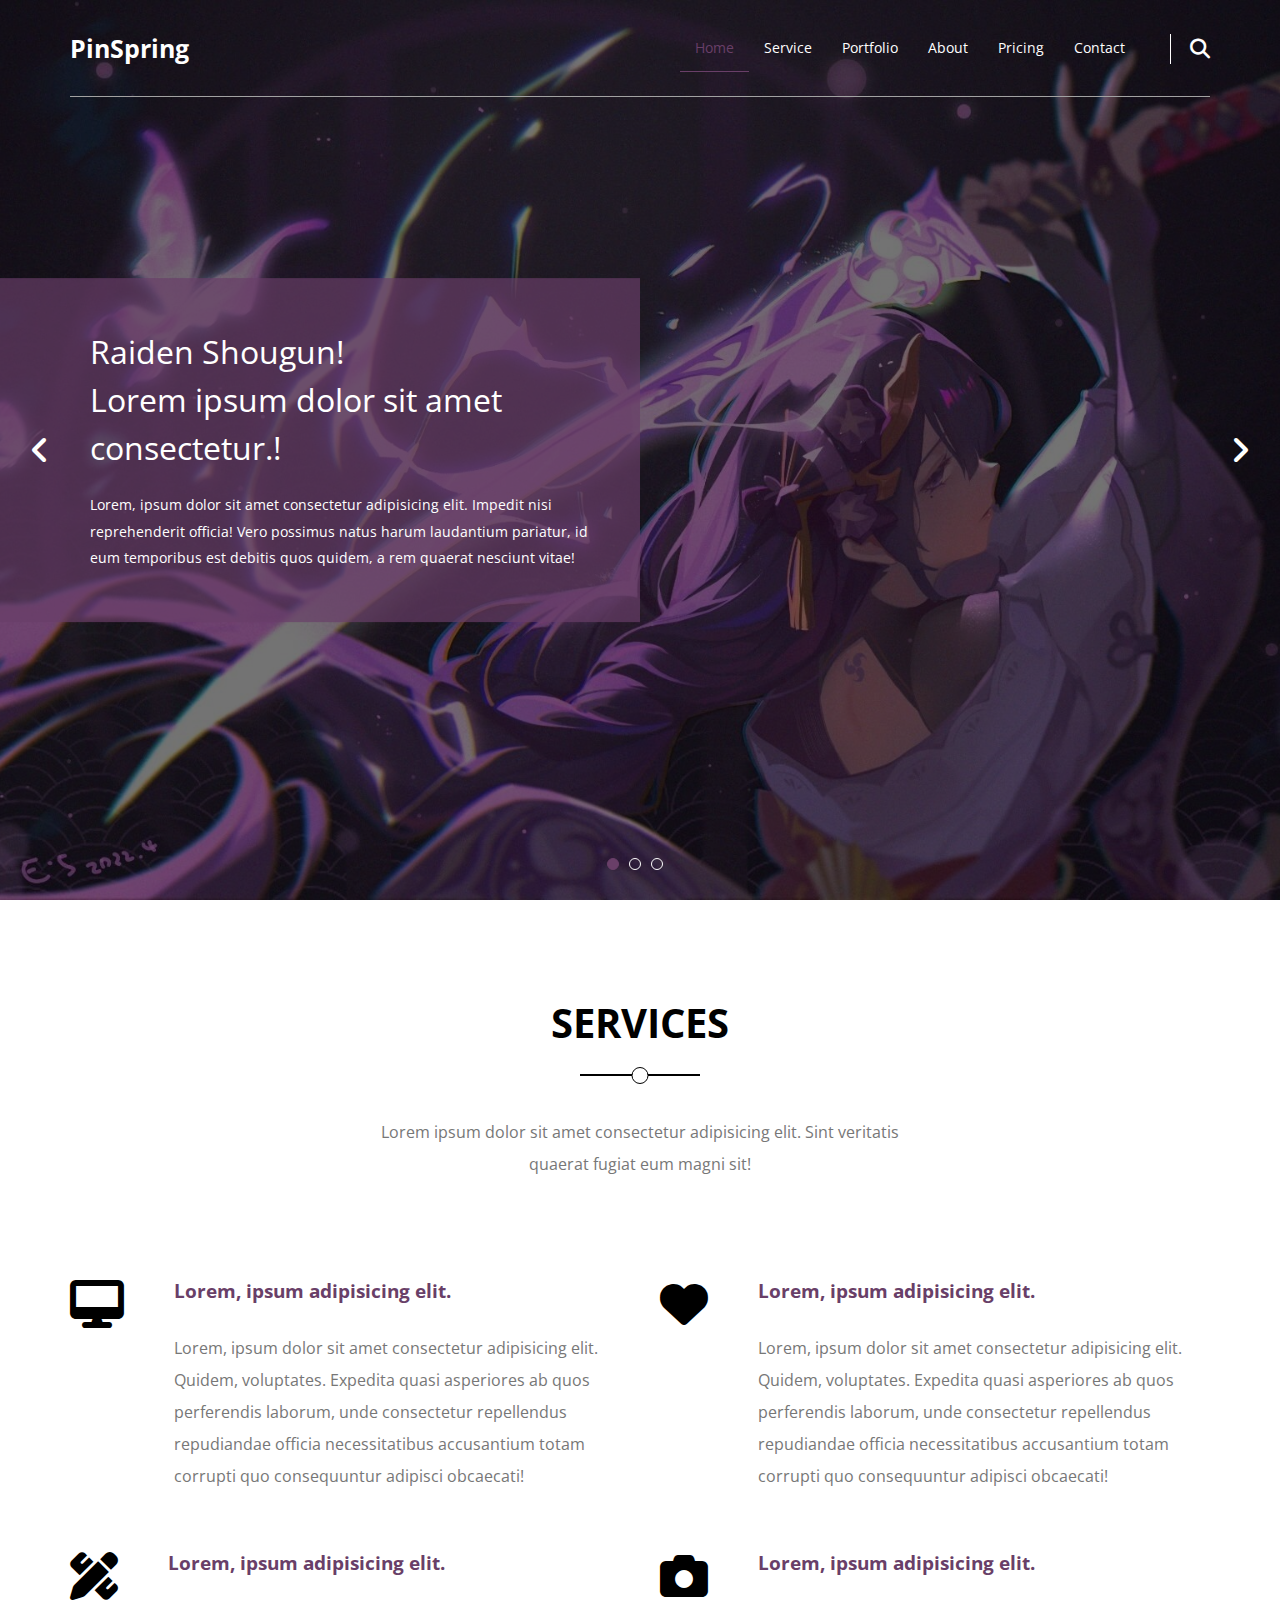
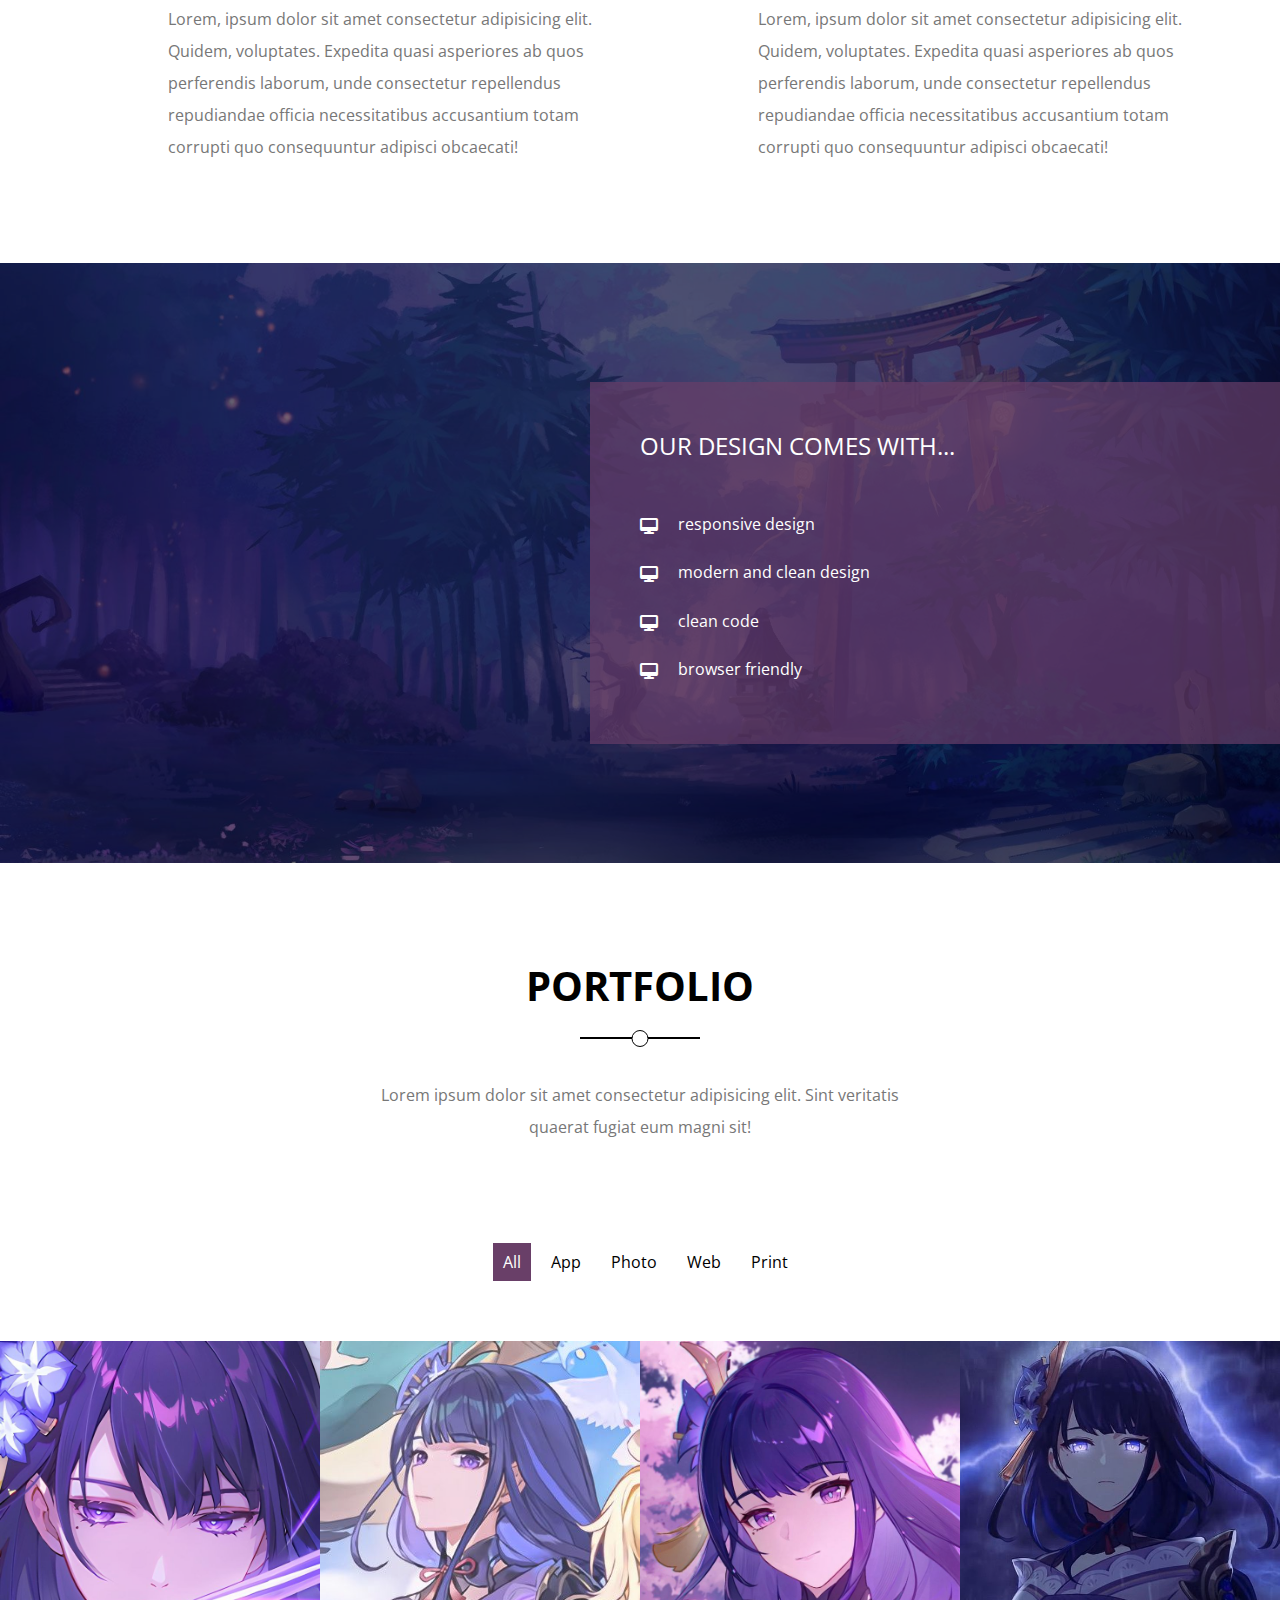
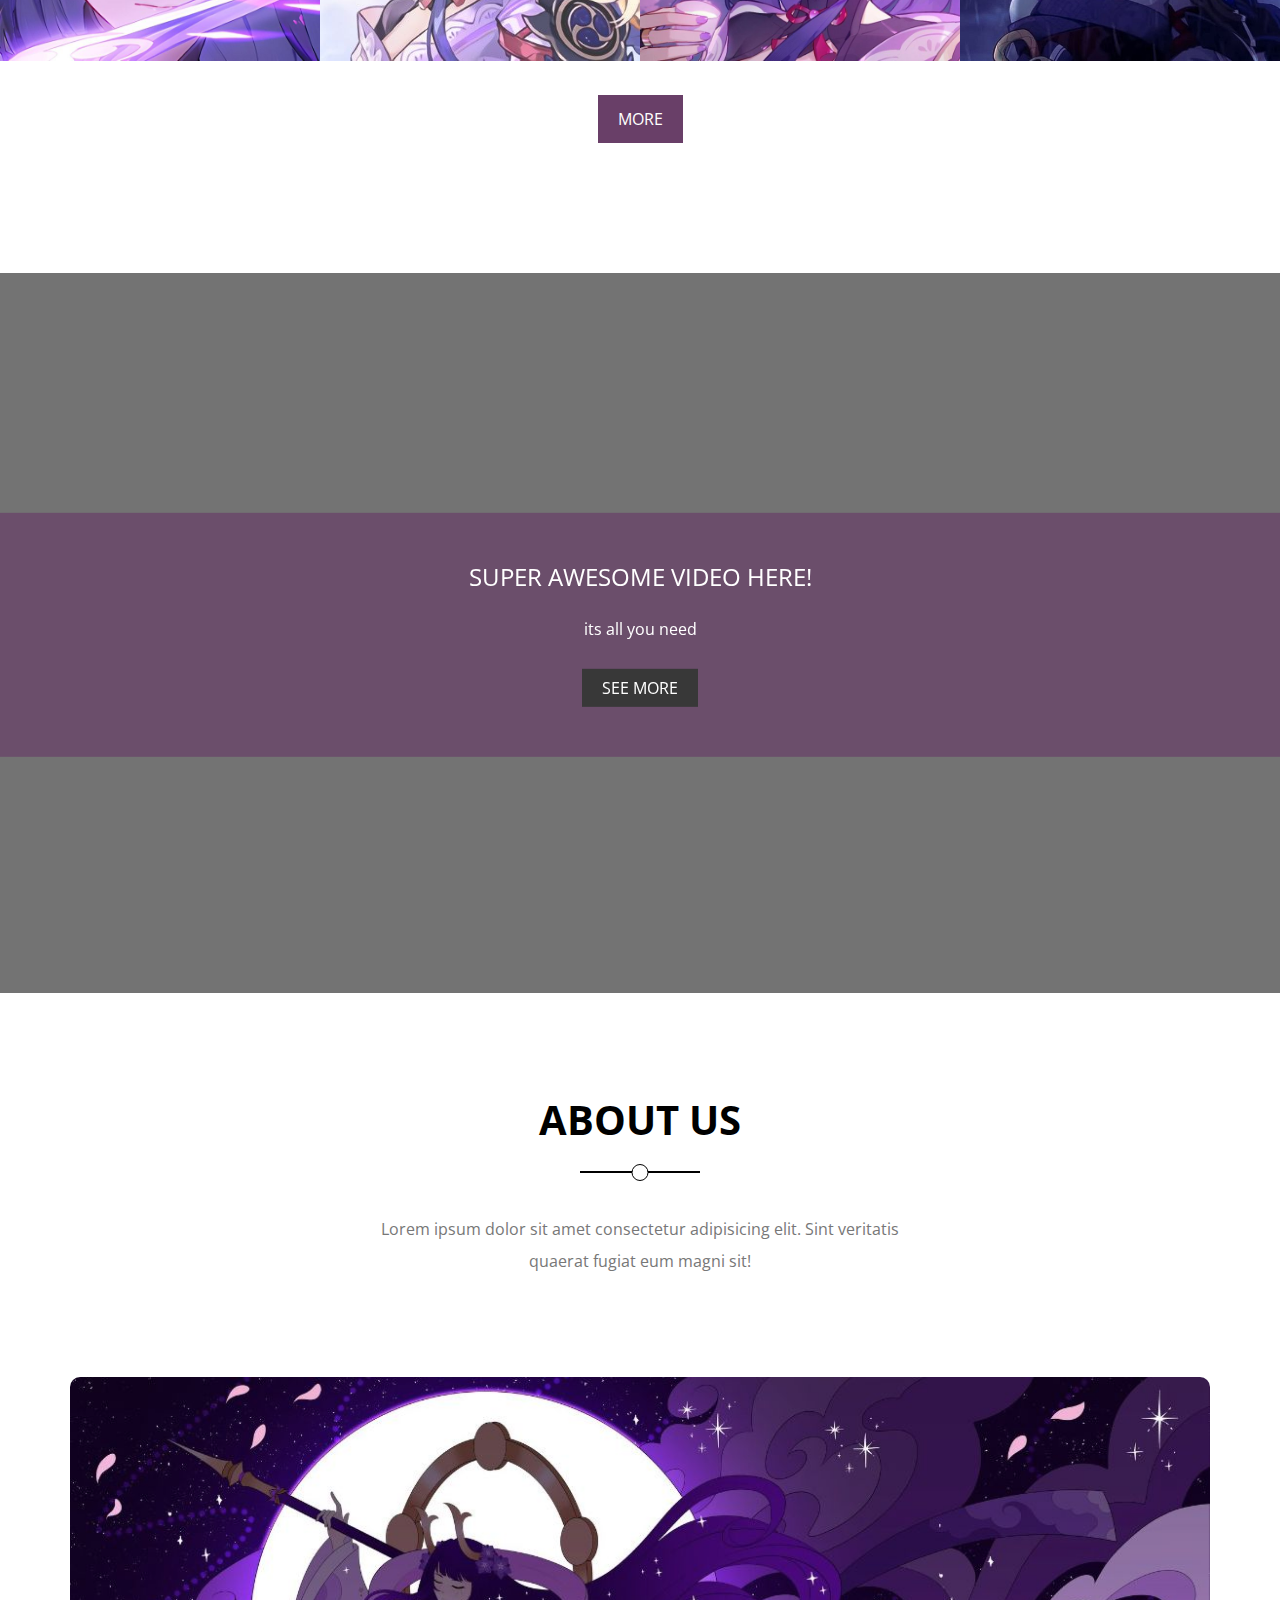
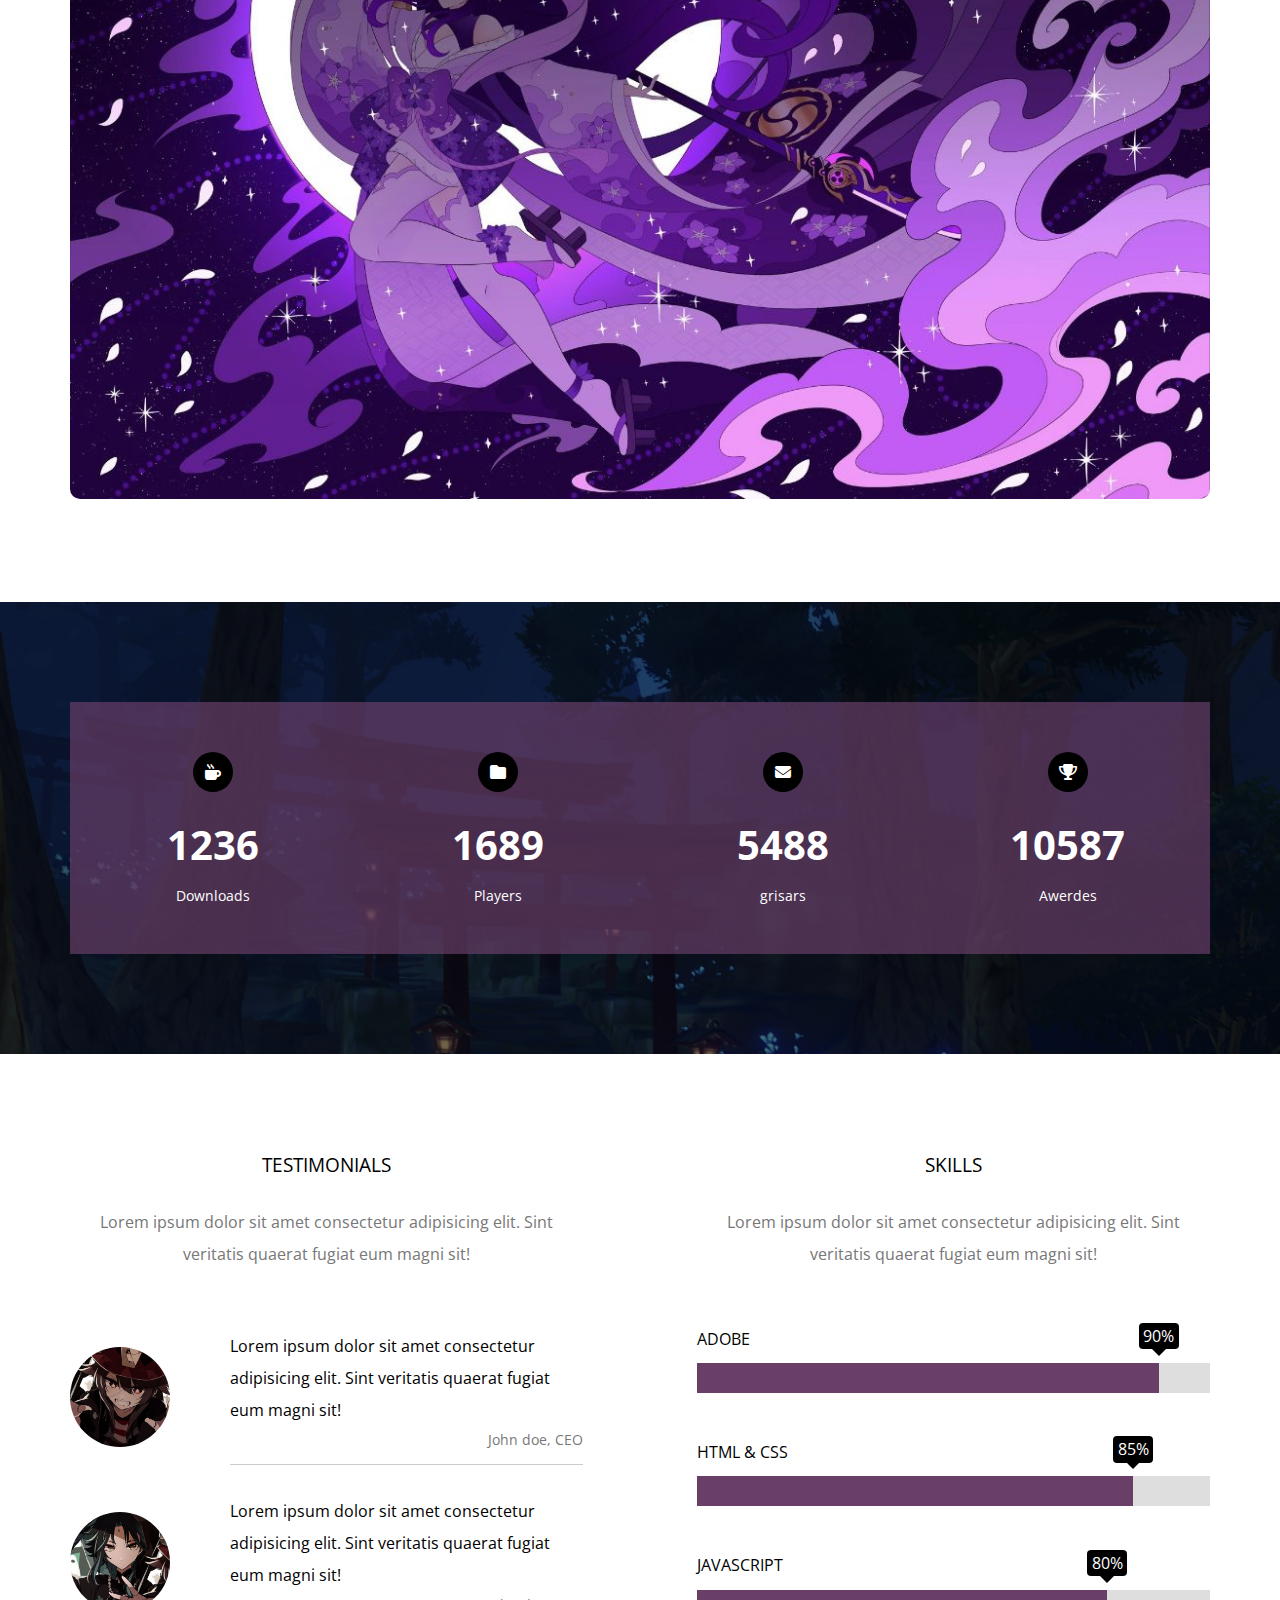
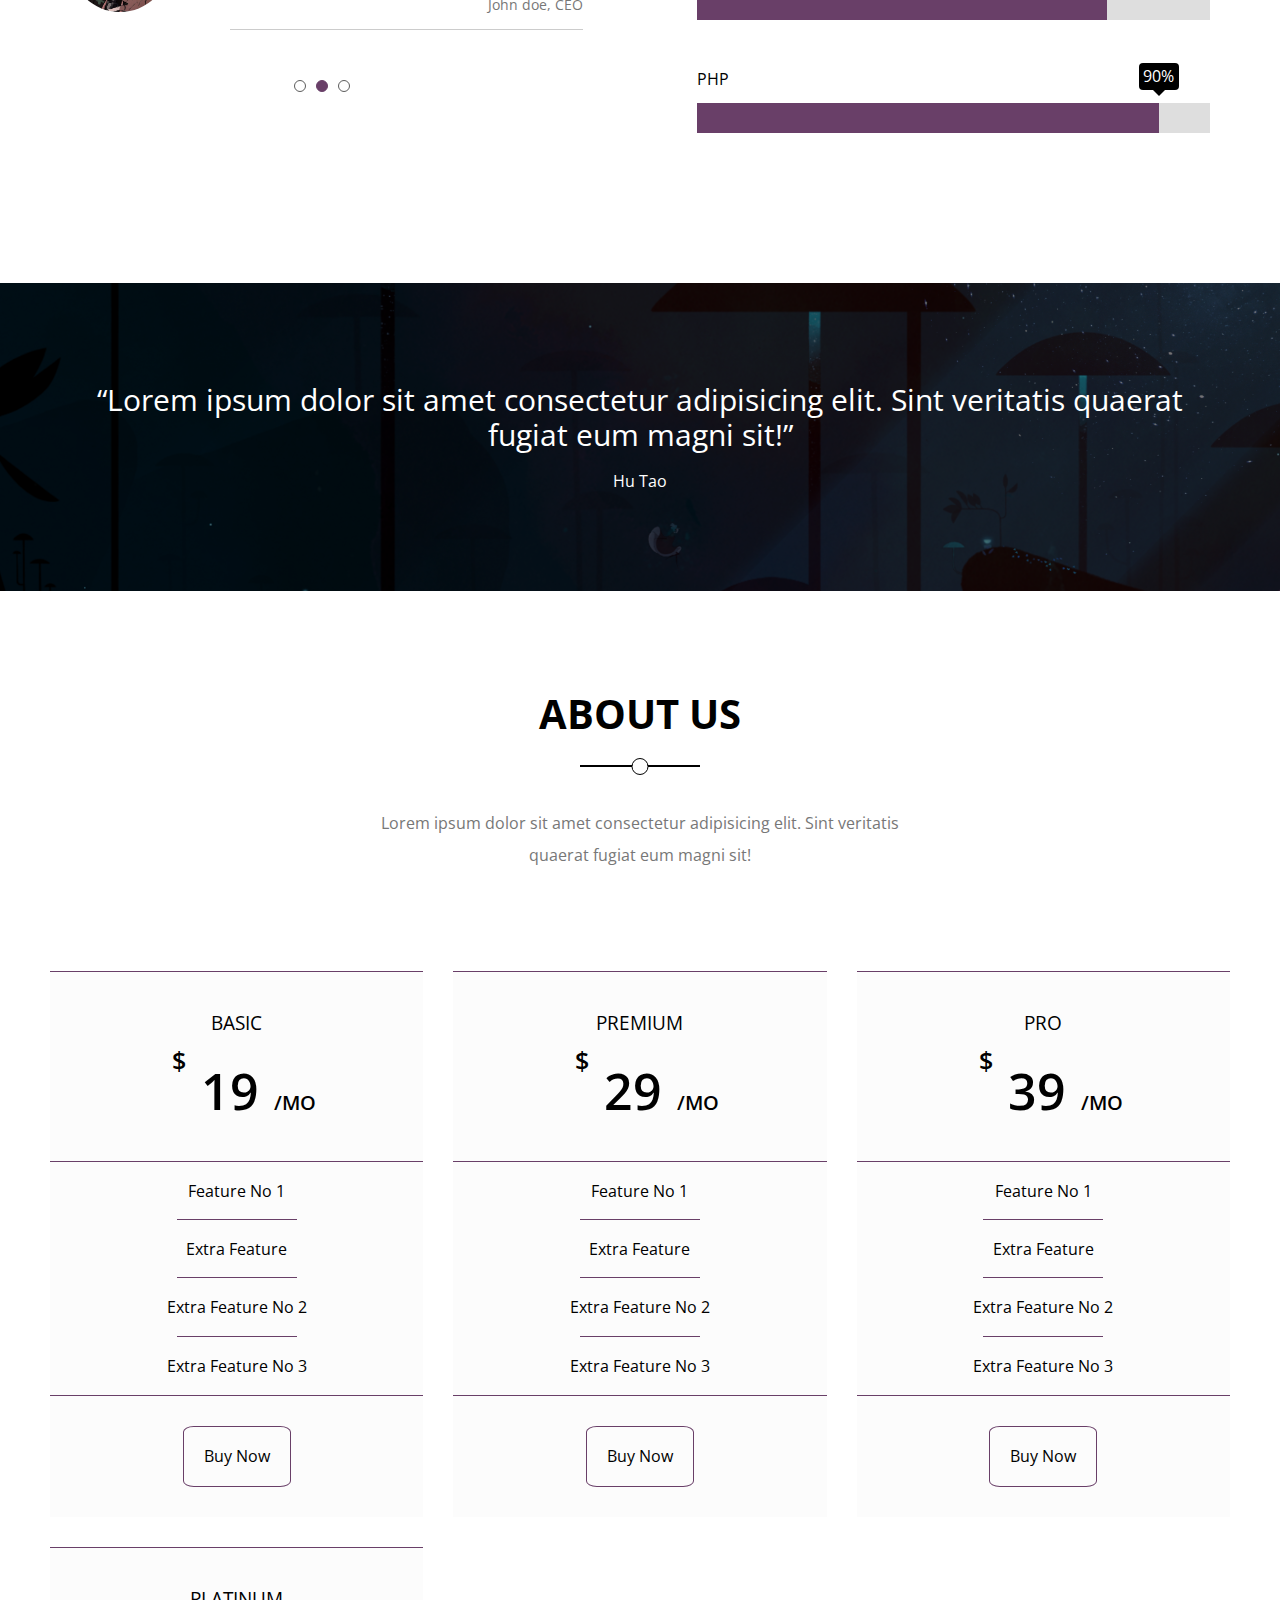
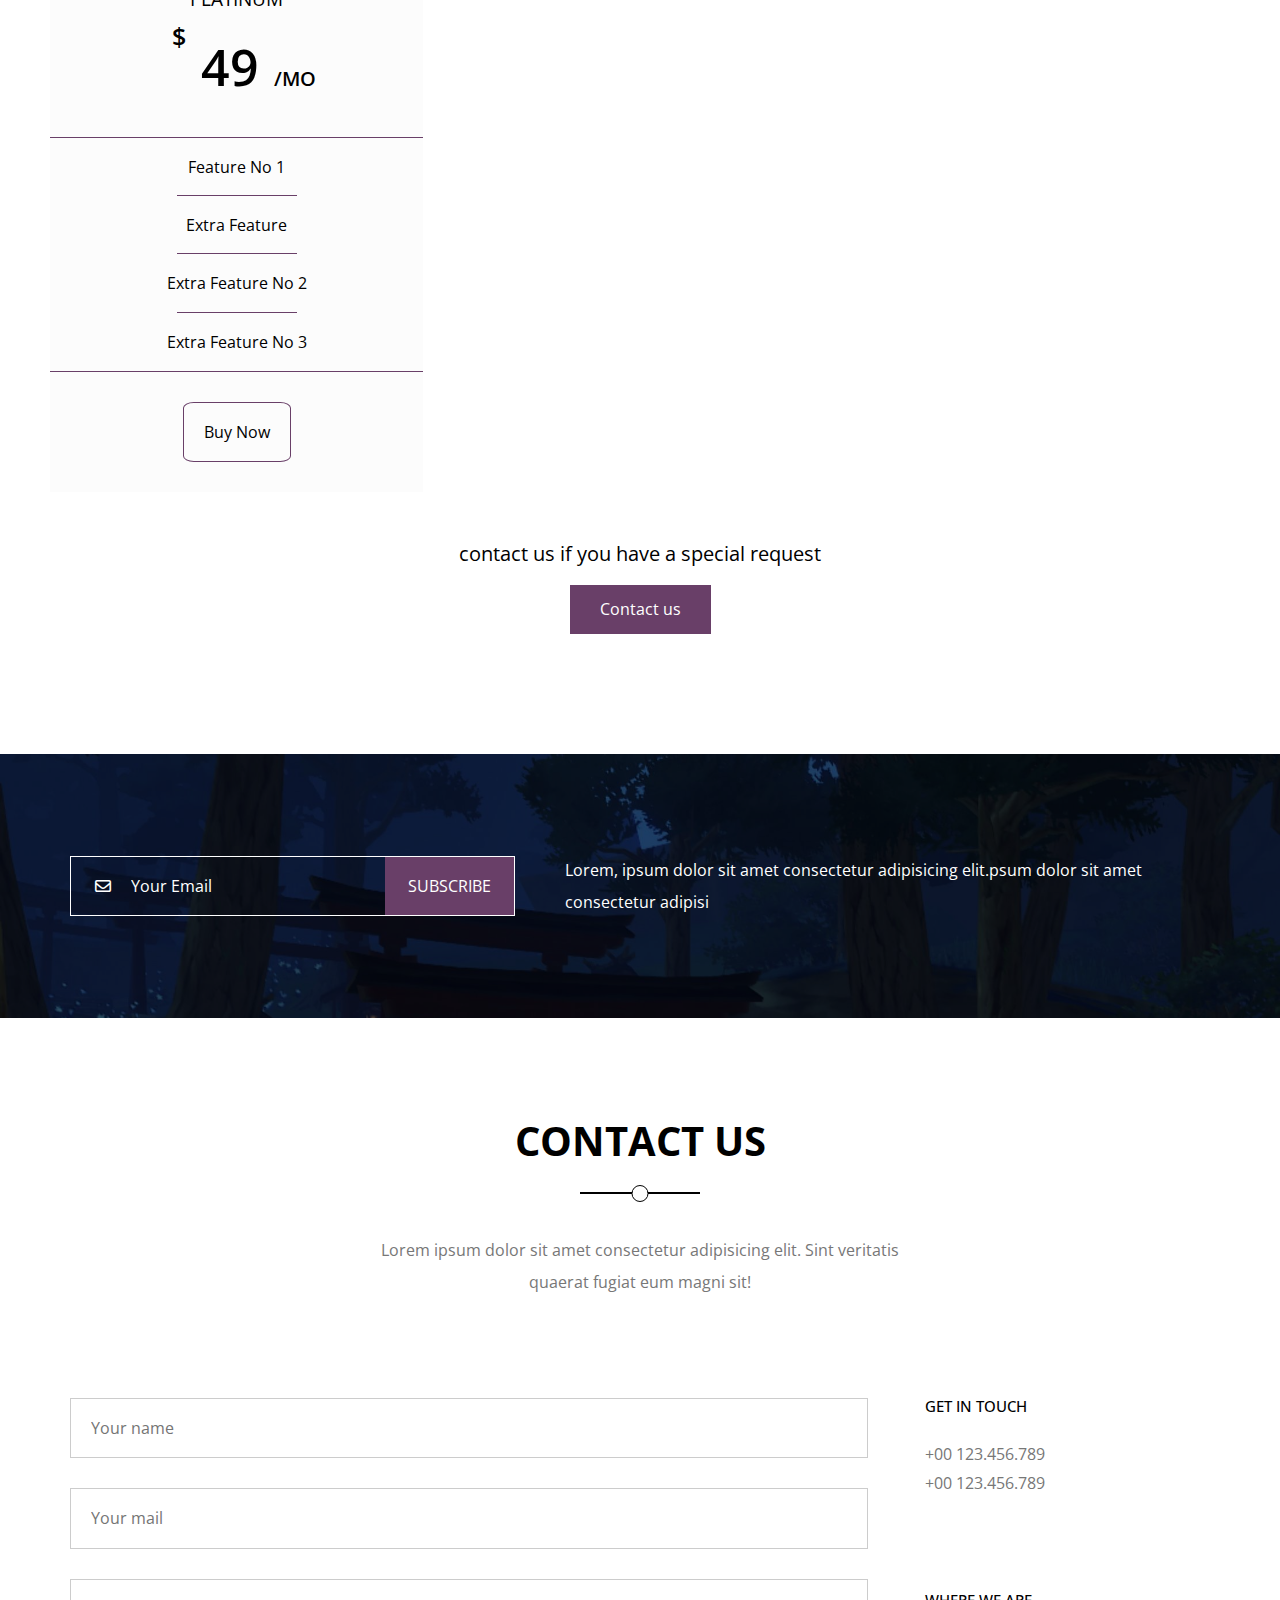
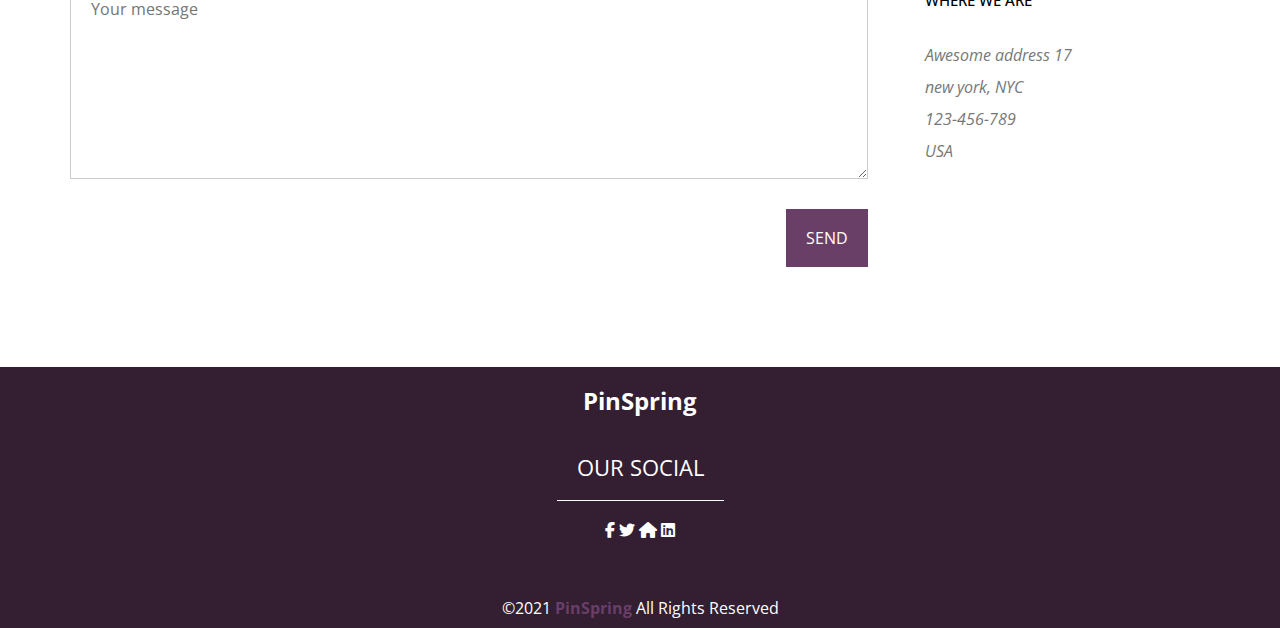
<file: index.html>
<!DOCTYPE html>
<html lang="en">
  <head>
    <meta charset="UTF-8" />
    <meta http-equiv="X-UA-Compatible" content="ie=edge" />
    <meta name="viewport" content="width=device-width, initial-scale=1.0" />
    <!-- render file -->
    <link rel="stylesheet" href="css/normalize.css" />
    <!-- main css file -->
    <link rel="stylesheet" href="css/kasper.css" />
    <!-- font awesome files -->
    <link rel="stylesheet" href="css/all.css" />
    <link rel="stylesheet" href="css/all.min.css" />
    <!-- font awesone -->
    <link rel="preconnect" href="https://fonts.googleapis.com" />
    <link rel="preconnect" href="https://fonts.gstatic.com" crossorigin />
    <link
      href="https://fonts.googleapis.com/css2?family=Open+Sans:ital,wght@0,300..800;1,300..800&display=swap"
      rel="stylesheet"
    />
    <title>PinSpring | Template</title>
  </head>
  <body>
    <div class="scroller"></div>
    <!-- strat header -->
    <header>
      <div class="container">
        <h2>PinSpring</h2>
        <nav>
          <i class="fas fa-bars toggle-menu"></i>
          <ul>
            <li><a href="#" class="active">Home</a></li>
            <li><a href="#">Service</a></li>
            <li><a href="#">Portfolio</a></li>
            <li><a href="#">About</a></li>
            <li><a href="#">Pricing</a></li>
            <li><a href="#">Contact</a></li>
          </ul>
          <div class="form">
            <i class="fas fa-search"></i>
          </div>
        </nav>
      </div>
    </header>
    <!-- end header -->
    <!-- start landing -->
    <div class="landing">

      <div class="slider-container">
        <img src="images/1240579.jpg" alt="">
        <img src="images/thumb.png" alt="">
        <img src="images/g.png" alt="">
      </div>

      <div class="overlay">
        <div class="text">
          <div class="content">
            <h2>
              Raiden Shougun! <br />
              Lorem ipsum dolor sit amet consectetur.!
            </h2>
            <p>
              Lorem, ipsum dolor sit amet consectetur adipisicing elit. Impedit
              nisi reprehenderit officia! Vero possimus natus harum laudantium
              pariatur, id eum temporibus est debitis quos quidem, a rem quaerat
              nesciunt vitae!
            </p>
          </div>
        </div>
      </div>
      
      <i id="prev" class="fas fa-angle-left change-background fa-2x"></i>
      <i id="next" class="fas fa-angle-right change-background fa-2x"></i>

      <span id="indicators" class="indicators"></span>
    </div>
    <!-- end landing -->
    <!-- start Services -->
    <div class="services">
      <div class="container">
        <div class="main-heading">
          <h2>services</h2>
          <p>
            Lorem ipsum dolor sit amet consectetur adipisicing elit. Sint
            veritatis quaerat fugiat eum magni sit!
          </p>
        </div>
        <div class="services-container">
          <div class="box">
            <i class="fas fa-desktop fa-3x"></i>
            <div class="text">
              <h3>Lorem, ipsum adipisicing elit.</h3>
              <p>
                Lorem, ipsum dolor sit amet consectetur adipisicing elit.
                Quidem, voluptates. Expedita quasi asperiores ab quos
                perferendis laborum, unde consectetur repellendus repudiandae
                officia necessitatibus accusantium totam corrupti quo
                consequuntur adipisci obcaecati!
              </p>
            </div>
          </div>
          <div class="box">
            <i class="fas fa-heart fa-3x"></i>
            <div class="text">
              <h3>Lorem, ipsum adipisicing elit.</h3>
              <p>
                Lorem, ipsum dolor sit amet consectetur adipisicing elit.
                Quidem, voluptates. Expedita quasi asperiores ab quos
                perferendis laborum, unde consectetur repellendus repudiandae
                officia necessitatibus accusantium totam corrupti quo
                consequuntur adipisci obcaecati!
              </p>
            </div>
          </div>
          <div class="box">
            <i class="fas fa-pencil-ruler fa-3x"></i>
            <div class="text">
              <h3>Lorem, ipsum adipisicing elit.</h3>
              <p>
                Lorem, ipsum dolor sit amet consectetur adipisicing elit.
                Quidem, voluptates. Expedita quasi asperiores ab quos
                perferendis laborum, unde consectetur repellendus repudiandae
                officia necessitatibus accusantium totam corrupti quo
                consequuntur adipisci obcaecati!
              </p>
            </div>
          </div>
          <div class="box">
            <i class="fas fa-camera fa-3x"></i>
            <div class="text">
              <h3>Lorem, ipsum adipisicing elit.</h3>
              <p>
                Lorem, ipsum dolor sit amet consectetur adipisicing elit.
                Quidem, voluptates. Expedita quasi asperiores ab quos
                perferendis laborum, unde consectetur repellendus repudiandae
                officia necessitatibus accusantium totam corrupti quo
                consequuntur adipisci obcaecati!
              </p>
            </div>
          </div>
        </div>
      </div>
    </div>
    <!-- end Services -->
    <!-- start design -->
    <div class="design">
      <div class="image"></div>
      <div class="text">
        <h2>our design comes with...</h2>
        <ul>
          <li>responsive design</li>
          <li>modern and clean design</li>
          <li>clean code</li>
          <li>browser friendly</li>
        </ul>
      </div>
    </div>
    <!-- end design -->
    <!-- start portfolio -->
    <div class="portfolio">
      <div class="container">
        <div class="main-heading">
          <h2>Portfolio</h2>
          <p>
            Lorem ipsum dolor sit amet consectetur adipisicing elit. Sint
            veritatis quaerat fugiat eum magni sit!
          </p>
        </div>
        <ul class="shuffle">
          <li class="active">All</li>
          <li>App</li>
          <li>Photo</li>
          <li>Web</li>
          <li>Print</li>
        </ul>
      </div>
      <div class="imgs-container">
        <div class="box">
          <img src="images/a1511b5885428f8e6331fad46f8e8213.jpg" alt="choso" />
          <div class="caption">
            <h4>Awesome Image</h4>
            <p>Photography</p>
          </div>
        </div>
        <div class="box">
          <img src="images/ae1aad9124299a58b6cc279a493cc3a3.jpg" alt="choso" />
          <div class="caption">
            <h4>Awesome Image</h4>
            <p>Photography</p>
          </div>
        </div>
        <div class="box">
          <img src="images/9ab1c55cd319a83c60f6361cae58a8d7.jpg" alt="choso" />
          <div class="caption">
            <h4>Awesome Image</h4>
            <p>Photography</p>
          </div>
        </div>
        <div class="box">
          <img src="images/f2fd3d414af8bf90d1b5796dea576b71.jpg" alt="choso" />
          <div class="caption">
            <h4>Awesome Image</h4>
            <p>Photography</p>
          </div>
        </div>
      </div>
      <a href="#">More</a>
    </div>
    <!-- end portfolio -->
    <!-- start video -->
    <div class="video">
        <video src="images/chasm.mp4" autoplay loop></video>
        <div class="text">
        <h2>super awesome video here!</h2>
        <p>its all you need</p>
        <button>see more</button>
      </div>
    </div>
    <!-- end video -->
    <!-- start about -->
    <div class="about">
      <div class="container">
        <div class="main-heading">
          <h2>ABOUT US</h2>
          <p>
            Lorem ipsum dolor sit amet consectetur adipisicing elit. Sint
            veritatis quaerat fugiat eum magni sit!
          </p>
        </div>
        <img
          src="images/ss.jpg"
          style="border-radius: 10px"
          alt=""
        />
      </div>
    </div>
    <!-- end about -->
    <!--start stats -->
    <div class="stats">
      <div class="container">
        <div class="box">
          <i class="fas fa-mug-hot"></i>
          <div class="number">1236</div>
          <p>Downloads</p>
        </div>
        <div class="box">
          <i class="fas fa-folder"></i>
          <div class="number">1689</div>
          <p>Players</p>
        </div>
        <div class="box">
          <i class="fas fa-envelope"></i>
          <div class="number">5488</div>
          <p>grisars</p>
        </div>
        <div class="box">
          <i class="fas fa-trophy"></i>
          <div class="number">10587</div>
          <p>Awerdes</p>
        </div>
      </div>
    </div>
    <!-- end stats -->
    <!-- start skills -->
    <div class="our-skills">
      <div class="container">
        <div class="testim">
          <h3>Testimonials</h3>
          <p>
            Lorem ipsum dolor sit amet consectetur adipisicing elit. Sint
            veritatis quaerat fugiat eum magni sit!
          </p>
          <div class="content">
            <img src="images/14.jpg" alt="" />
            <div class="text">
              Lorem ipsum dolor sit amet consectetur adipisicing elit. Sint
              veritatis quaerat fugiat eum magni sit!
              <p>John doe, CEO</p>
            </div>
          </div>
          <div class="content">
            <img src="images/07.jpg" alt="" />
            <div class="text">
              Lorem ipsum dolor sit amet consectetur adipisicing elit. Sint
              veritatis quaerat fugiat eum magni sit!
              <p>John doe, CEO</p>
            </div>
          </div>
          <ul class="bullets">
            <li></li>
            <li class="active"></li>
            <li></li>
          </ul>
        </div>
        <div class="skills">
          <h3>Skills</h3>
          <p>
            Lorem ipsum dolor sit amet consectetur adipisicing elit. Sint
            veritatis quaerat fugiat eum magni sit!
          </p>
          <div class="prog-holder">
            <h4>Adobe</h4>
            <div class="prog">
              <span style="width: 90%" data-progress="90%"></span>
            </div>
          </div>
          <div class="prog-holder">
            <h4>html & css</h4>
            <div class="prog">
              <span style="width: 85%" data-progress="85%"></span>
            </div>
          </div>
          <div class="prog-holder">
            <h4>JavaScript</h4>
            <div class="prog">
              <span style="width: 80%" data-progress="80%"></span>
            </div>
          </div>
          <div class="prog-holder">
            <h4>php</h4>
            <div class="prog">
              <span style="width: 90%" data-progress="90%"></span>
            </div>
          </div>
        </div>
      </div>
    </div>
    <!-- ens skills -->
    <!-- start quote -->
    <div class="quote">
      <div class="container">
        <q
          >Lorem ipsum dolor sit amet consectetur adipisicing elit. Sint
          veritatis quaerat fugiat eum magni sit!</q
        >
        <span>Hu Tao</span>
      </div>
    </div>
    <!-- end quote -->
    <!-- start pricing -->
    <div class="pricing">
      <div class="container">
        <div class="main-heading">
          <h2>ABOUT US</h2>
          <p>
            Lorem ipsum dolor sit amet consectetur adipisicing elit. Sint
            veritatis quaerat fugiat eum magni sit!
          </p>
        </div>
      </div>
      <div class="plans">
        <div class="plan">
          <div class="head">
            <h3>Basic</h3>
            <span>19</span>
          </div>
          <ul>
            <li>Feature No 1</li>
            <li>Extra Feature</li>
            <li>Extra Feature No 2</li>
            <li>Extra Feature No 3</li>
          </ul>
          <div class="foot">
            <a href="#">Buy Now</a>
          </div>
        </div>
        <div class="plan">
          <div class="head">
            <h3>Premium</h3>
            <span>29</span>
          </div>
          <ul>
            <li>Feature No 1</li>
            <li>Extra Feature</li>
            <li>Extra Feature No 2</li>
            <li>Extra Feature No 3</li>
          </ul>
          <div class="foot">
            <a href="#">Buy Now</a>
          </div>
        </div>
        <div class="plan">
          <div class="head">
            <h3>pro</h3>
            <span>39</span>
          </div>
          <ul>
            <li>Feature No 1</li>
            <li>Extra Feature</li>
            <li>Extra Feature No 2</li>
            <li>Extra Feature No 3</li>
          </ul>
          <div class="foot">
            <a href="#">Buy Now</a>
          </div>
        </div>
        <div class="plan">
          <div class="head">
            <h3>Platinum</h3>
            <span>49</span>
          </div>
          <ul>
            <li>Feature No 1</li>
            <li>Extra Feature</li>
            <li>Extra Feature No 2</li>
            <li>Extra Feature No 3</li>
          </ul>
          <div class="foot">
            <a href="#">Buy Now</a>
          </div>
        </div>
      </div>
      <p class="contact-text">contact us if you have a special request</p>
      <a href="#" class="contact-link">Contact us</a>
    </div>
    <!-- end pricing -->
    <!-- start mail -->
    <div class="mail">
      <div class="container">
        <form action="">
          <i class="far fa-envelope fa-log"></i>
          <input type="email" name="mail" placeholder="Your Email" />
          <input type="submit" value="Subscribe" />
        </form>
        <p>
          Lorem, ipsum dolor sit amet consectetur adipisicing elit.psum dolor
          sit amet consectetur adipisi
        </p>
      </div>
    </div>
    <!-- end mail -->
    <!-- start contact -->
    <div class="contact">
      <div class="container">
        <div class="main-heading">
          <h2>Contact Us</h2>
          <p>
            Lorem ipsum dolor sit amet consectetur adipisicing elit. Sint
            veritatis quaerat fugiat eum magni sit!
          </p>
        </div>
        <div class="content">
          <form action="">
            <input
              class="main-input"
              type="text"
              name="name"
              placeholder="Your name"
            />
            <input
              class="main-input"
              type="email"
              name="mail"
              placeholder="Your mail"
            />
            <textarea
              class="main-input"
              name="message"
              cols="30"
              rows="10"
              placeholder="Your message"
            ></textarea>
            <input type="submit" value="send" />
          </form>
          <div class="info">
            <h4>Get in Touch</h4>
            <span class="phone">+00 123.456.789</span>
            <span class="phone">+00 123.456.789</span>
            <h4>Where we are</h4>
            <address>
              Awesome address 17 <br />
              new york, NYC <br />
              123-456-789 <br />
              USA
            </address>
          </div>
        </div>
      </div>
    </div>
    <!-- end contact -->
    <!-- start footer -->
    <div class="footer">
      <div class="container">
        <h2>PinSpring</h2>
        <p>our social</p>
        <div class="social-icons">
          <li class="fab fa-facebook-f"></li>
          <li class="fab fa-twitter"></li>
          <li class="fas fa-home"></li>
          <li class="fab fa-linkedin"></li>
        </div>
        <p class="copyright">
          &copy;2021 <span>PinSpring</span> All Rights Reserved
        </p>
      </div>
    </div>
    <!-- end footer -->
     <script src="script.js"></script>
  </body>
</html>
</file>
<file: css/kasper.css>
/* start global rules */
* {
  box-sizing: border-box;
  margin: 0;
  padding: 0;
}
*::selection {
  background-color: #ebd5ff;
  color: #3d3142;
}
:root {
  --main-color: #693f68;
  --transparent-color: #693f68b0;
  --section-padding: 100px;
}
html {
  scroll-behavior: smooth;
}
body {
  font-family: "Open Sans", sans-serif;
}
ul {
  list-style: none;
}
.container {
  padding-left: 15px;
  padding-right: 15px;
  margin-left: auto;
  margin-right: auto;
}
/* Small */
@media (min-width: 768px) {
  .container {
    width: 750px;
  }
}
/* Medium */
@media (min-width: 992px) {
  .container {
    width: 970px;
  }
}
/* Large */
@media (min-width: 1200px) {
  .container {
    width: 1170px;
  }
}
/* end global rules */
/* start components */
.main-heading {
  text-align: center;
}
.main-heading h2 {
  font: normal;
  font-size: 40px;
  position: relative;
  margin-bottom: 70px;
  text-transform: uppercase;
}
.main-heading h2::before {
  content: "";
  position: absolute;
  left: 50%;
  transform: translateX(-50%);
  -webkit-transform: translateX(-50%);
  -moz-transform: translateX(-50%);
  -ms-transform: translateX(-50%);
  -o-transform: translateX(-50%);
  height: 2px;
  background-color: #000000;
  bottom: -30px;
  width: 120px;
}
.main-heading h2::after {
  content: "";
  position: absolute;
  left: 50%;
  transform: translateX(-50%);
  -webkit-transform: translateX(-50%);
  -moz-transform: translateX(-50%);
  -ms-transform: translateX(-50%);
  -o-transform: translateX(-50%);
  background-color: #ffffff;
  border: 1px solid;
  width: 15px;
  height: 15px;
  bottom: -38px;
  border-radius: 50%;
  -webkit-border-radius: 50%;
  -moz-border-radius: 50%;
  -ms-border-radius: 50%;
  -o-border-radius: 50%;
}
.main-heading p {
  width: 550px;
  margin: 0 auto 100px;
  max-width: 100%;
  line-height: 2;
  color: #777;
}
/* end components */

/* start scroller */
.scroller {
  background-color: #693f68;
  position: fixed;
  top: 0;
  left: 0;
  height: 5px;
  width: 0;
  z-index: 9999;
}
/* end scroller */

/* strat header */
header {
  position: absolute;
  width: 100%;
  left: 0;
  z-index: 2;
}
header .container {
  display: flex;
  justify-content: space-between;
  align-items: center;
  position: relative;
  min-height: 97px;
}
header .container::after {
  content: "";
  position: absolute;
  height: 1px;
  bottom: 0;
  background-color: #a2a2a2;
  width: calc(100% - 30px);
  left: 15px;
}
header .container h2 {
  font-size: 25px;
  color: white;
  text-decoration: none;
  transition: all 0.6s ease;
  -webkit-transition: all 0.6s ease;
  -moz-transition: all 0.6s ease;
  -ms-transition: all 0.6s ease;
  -o-transition: all 0.6s ease;
}
header .container h2:hover {
  color: var(--main-color);
  cursor: pointer;
}
header nav {
  flex: 1;
  display: flex;
  align-items: center;
  justify-content: flex-end;
}
header nav ul {
  display: flex;
}
@media (max-width: 767px) {
  header nav ul {
    display: none;
  }
}
header nav ul li a {
  padding: 15px !important;
}
header nav .toggle-menu:hover + ul {
  display: flex;
  position: absolute;
  flex-direction: column;
  top: 100%;
  width: 100%;
  left: 0;
  background-color: rgba(0, 0, 0, 0.781);
}
header nav ul li a {
  padding: 40px 10px;
  display: block;
  color: white;
  text-decoration: none;
  font-size: 14px;
  transition: all 0.6s ease;
  -webkit-transition: all 0.6s ease;
  -moz-transition: all 0.6s ease;
  -ms-transition: all 0.6s ease;
  -o-transition: all 0.6s ease;
  position: relative;
  z-index: 2;
}
header nav ul li a.active,
header nav ul li a:hover {
  color: var(--main-color);
  border-bottom: 1px solid var(--main-color);
}
header nav .form {
  width: 40px;
  height: 30px;
  position: relative;
  margin-left: 30px;
  border-left: 1px solid white;
}
header nav .form i {
  color: white;
  font-size: 20px;
  position: absolute;
  top: 50%;
  transform: translateY(-50%);
  right: 0;
  transition: all 0.6s ease;
  -webkit-transition: all 0.6s ease;
  -moz-transition: all 0.6s ease;
  -ms-transition: all 0.6s ease;
  -o-transition: all 0.6s ease;
}
header nav .form i:hover {
  color: var(--main-color);
}
header nav .toggle-menu {
  color: white;
  font-size: 22px;
}
@media (min-width: 768px) {
  header nav .toggle-menu {
    display: none;
  }
}
/* end header */
/* start landing */
.landing {
  min-height: 100vh;
  background-color: #383838;
  position: relative;
}
.slider-container img {
  position: absolute;
  width: 100%;
  object-fit: cover;
  height: 100vh;
  opacity: 0;
  transition: opacity 1.5s;
  -webkit-transition: opacity 1.5s;
  -moz-transition: opacity 1.5s;
  -ms-transition: opacity 1.5s;
  -o-transition: opacity 1.5s;
}
.slider-container img.active {
  opacity: 1;
}
.slider-controls .prev.disabled,
.slider-controls .next.disabled {
  background-color: #693f68;
  cursor: no-drop;
}
.slider-controls .indicators ul li.active {
  background-color: #693f68;
  color: #fff;
}
.landing .overlay {
  position: absolute;
  left: 0;
  top: 0;
  width: 100%;
  height: 100%;
  background-color: #0000008c;
}
.landing .text {
  position: absolute;
  left: 0;
  top: 50%;
  transform: translateY(-50%);
  width: 50%;
  padding: 50px;
  background-color: var(--transparent-color);
  color: white;
  display: flex;
  justify-content: flex-end;
  -webkit-transform: translateY(-50%);
  -moz-transform: translateY(-50%);
  -ms-transform: translateY(-50%);
  -o-transform: translateY(-50%);
}
@media (max-width: 767px) {
  .landing .text {
    width: 100%;
  }
  .landing .text .content {
    width: 100%;
  }
}
.landing .text .content {
  width: 100%;
}

.landing .text .content {
  max-width: 500px;
}
.landing .text .content h2 {
  line-height: 1.5;
  font-size: 32px;
  font-weight: normal;
  margin-bottom: 20px;
}
.landing .text .content p {
  font-size: 14px;
  line-height: 1.9;
}
.landing .change-background {
  position: absolute;
  top: 50%;
  transform: translateY(-50%);
  -webkit-transform: translateY(-50%);
  -moz-transform: translateY(-50%);
  -ms-transform: translateY(-50%);
  -o-transform: translateY(-50%);
  color: #ffff;
}
@media (max-width: 767px) {
  .landing .change-background {
    display: none;
  }
}
.landing .fa-angle-left {
  left: 30px;
  transition: all 0.6s ease;
}
.landing .fa-angle-right {
  right: 30px;
  transition: all 0.6s ease;
}
.landing .fa-angle-right:hover {
  color: var(--main-color);
  cursor: pointer;
}
.landing .fa-angle-left:hover {
  color: var(--main-color);
  cursor: pointer;
}
.landing .indicators {
  position: absolute;
  left: 50%;
  transform: translateX(-50%);
  -webkit-transform: translateX(-50%);
  -moz-transform: translateX(-50%);
  -ms-transform: translateX(-50%);
  -o-transform: translateX(-50%);
  display: flex;
  bottom: 30px;
}
.landing .indicators ul {
  display: flex;
}
.landing .indicators li {
  width: 12px;
  height: 12px;
  border: 1px solid white;
  border-radius: 50%;
  -webkit-border-radius: 50%;
  -moz-border-radius: 50%;
  -ms-border-radius: 50%;
  -o-border-radius: 50%;
  margin-right: 10px;
}
.landing .indicators .active {
  background-color: var(--main-color);
  border-color: var(--main-color);
}
/* end landing */
/* start Services */
.services {
  padding-top: var(--section-padding);
  padding-bottom: var(--section-padding);
}
@media (min-width: 768px) {
  .services .services-container {
    display: grid;
    grid-template-columns: repeat(auto-fill, minmax(450px, 1fr));
    grid-column-gap: 40px;
    grid-row-gap: 60px;
  }
}
.services .box {
  display: flex;
}
.services .box i {
  margin-right: 50px;
}
@media (max-width: 767px) {
  .services .box {
    display: flex;
    flex-direction: column;
    text-align: center;
    margin-bottom: 40px;
  }
  .services .box i {
    margin: 0 0 30px;
  }
}
.services .box h3 {
  margin-bottom: 30px;
  color: var(--main-color);
}
.services .box p {
  line-height: 2;
  color: #777;
}
/* end Services */
/* start design */
.design {
  padding-top: var(--section-padding);
  padding-bottom: var(--section-padding);
  height: 600px;
  position: relative;
  background-image: url("../images/w.jpg");
  background-size: cover;
  display: flex;
  align-items: center;
}
.design::before {
  content: "";
  position: absolute;
  left: 0;
  top: 0;
  width: 100%;
  height: 100%;
  background-color: #0000008c;
}
.design .image,
.design .text {
  position: relative;
  z-index: 2;
  flex: 1;
}
.design .image {
  text-align: center;
}
@media (max-width: 767px) {
  .design .image {
    display: none;
  }
}
.design .text {
  color: white;
  background: var(--transparent-color);
  padding: 50px;
}
.design .text h2 {
  font-weight: normal;
  text-transform: uppercase;
  margin-bottom: 40px;
}
.design .text ul li {
  padding: 15px 0;
}
.design .text ul li::before {
  content: "\f108";
  font-family: "Font Awesome 5 Free";
  font-weight: 900;
  margin-right: 20px;
  position: relative;
  top: 2px;
}
/* end design */
/* start portfolio */
.portfolio {
  padding-top: var(--section-padding);
  padding-bottom: var(--section-padding);
}
.portfolio .shuffle {
  display: flex;
  justify-content: center;
}
.portfolio .shuffle li {
  padding: 10px;
  transition: all 0.6s ease;
  margin-left: 10px;
}
.portfolio .shuffle li:hover {
  cursor: pointer;
  background-color: var(--main-color);
  color: white;
  border-radius: 25%;
}
.portfolio .shuffle li.active {
  background-color: var(--main-color);
  color: white;
  transition: all 0.6s ease;
  -webkit-transition: all 0.6s ease;
  -moz-transition: all 0.6s ease;
  -ms-transition: all 0.6s ease;
  -o-transition: all 0.6s ease;
}
.portfolio .shuffle li.active:hover {
  cursor: pointer;
}
.portfolio .imgs-container {
  display: flex;
  flex-wrap: wrap;
  margin-top: 60px;
}
.portfolio .imgs-container .box {
  position: relative;
  overflow: hidden;
}
@media (min-width: 768px) {
  .portfolio .imgs-container .box {
    flex-basis: 50%;
  }
}
@media (min-width: 1199px) {
  .portfolio .imgs-container .box {
    flex-basis: 25%;
  }
}
.portfolio .imgs-container .box img {
  max-width: 100%;
  transition: all 0.3s ease;
  -webkit-transition: all 0.3s ease;
  -moz-transition: all 0.3s ease;
  -ms-transition: all 0.3s ease;
  -o-transition: all 0.3s ease;
}
.portfolio .imgs-container .box .caption {
  position: absolute;
  left: 0;
  padding: 20px;
  background-color: white;
  width: 100%;
  transition: all 0.6s ease;
  -webkit-transition: all 0.6s ease;
  -moz-transition: all 0.6s ease;
  -ms-transition: all 0.6s ease;
  -o-transition: all 0.6s ease;
  bottom: -100%;
}
.portfolio .imgs-container .box:hover .caption {
  bottom: 0;
}
.portfolio .imgs-container .box:hover img {
  transform: rotate(1deg) scale(1.1);
  -webkit-transform: rotate(1deg) scale(1.1);
  -moz-transform: rotate(1deg) scale(1.1);
  -ms-transform: rotate(1deg) scale(1.1);
  -o-transform: rotate(1deg) scale(1.1);
}
.portfolio .imgs-container .box .caption h4 {
  font-weight: bold;
  margin-bottom: 10px;
}
.portfolio .imgs-container .box .caption p {
  color: #693f68;
}
.portfolio a {
  background-color: var(--main-color);
  color: white;
  text-decoration: none;
  padding: 15px 20px;
  display: block;
  width: fit-content;
  margin: 30px auto;
  text-transform: uppercase;
  transition: all 0.6s ease;
  -webkit-transition: all 0.6s ease;
  -moz-transition: all 0.6s ease;
  -ms-transition: all 0.6s ease;
  -o-transition: all 0.6s ease;
}
.portfolio a:hover {
  background-color: #331e32;
}
/* end portfolio */
/* start video */
.video {
  position: relative;
}
.video::before {
  content: "";
  position: absolute;
  left: 0;
  top: 0;
  width: 100%;
  height: 99.5%;
  background-color: #0000008c;
}
.video video {
  width: 100%;
}
.video .text {
  width: 100%;
  position: absolute;
  top: 50%;
  transform: translateY(-50%);
  -webkit-transform: translateY(-50%);
  -moz-transform: translateY(-50%);
  -ms-transform: translateY(-50%);
  -o-transform: translateY(-50%);
  padding: 50px;
  background-color: var(--transparent-color);
  color: white;
  text-align: center;
}
.video .text h2 {
  margin: 0 0 30px;
  text-transform: uppercase;
  font-weight: normal;
}
.video .text p {
  margin-bottom: 30px;
}
.video .text button {
  background-color: #383838;
  color: white;
  border: none;
  padding: 10px 20px;
  text-transform: uppercase;
  transition: all 0.6s ease;
  -webkit-transition: all 0.6s ease;
  -moz-transition: all 0.6s ease;
  -ms-transition: all 0.6s ease;
  -o-transition: all 0.6s ease;
}
.video .text button:hover {
  cursor: pointer;
  background-color: #242424;
}
/* end video */
/* start about */
.about {
  padding-top: var(--section-padding);
  padding-bottom: var(--section-padding);
  overflow: hidden;
  text-align: center;
}
.about img {
  max-width: 100%;
}
/* end about */
/* start stats */
.stats {
  padding-top: var(--section-padding);
  padding-bottom: var(--section-padding);
  text-align: center;
  background-image: url("../images/b.jpg");
  background-size: cover;
  position: relative;
}
.stats::before {
  content: "";
  position: absolute;
  left: 0;
  top: 0;
  width: 100%;
  height: 100%;
  background-color: #0000008c;
}
.stats .container {
  position: relative;
  display: flex;
  flex-wrap: wrap;
}
.stats .container .box {
  color: white;
  padding: 50px;
  background-color: var(--transparent-color);
}
@media (max-width: 767px) {
  .stats .container .box {
    flex-basis: 100%;
  }
}
@media (min-width: 768px) {
  .stats .container .box {
    flex-basis: 50%;
  }
}
@media (min-width: 992px) {
  .stats .container .box {
    flex-basis: 25%;
  }
}
.stats .container .box i {
  width: 40px;
  height: 40px;
  display: flex;
  background-color: #000000;
  justify-content: center;
  align-items: center;
  border-radius: 50%;
  -webkit-border-radius: 50%;
  -moz-border-radius: 50%;
  -ms-border-radius: 50%;
  -o-border-radius: 50%;
  margin: 0 auto 30px;
}
.stats .container .box .number {
  font-size: 40px;
  font-weight: bold;
  margin: 0 0 20px;
}
.stats .container .box p {
  font-size: 14px;
}
/* end stats */
/* start skills */
.our-skills {
  padding-top: var(--section-padding);
  padding-bottom: var(--section-padding);
}
.our-skills .container {
  display: flex;
  justify-content: space-between;
  flex-wrap: wrap;
}
@media (min-width: 992px) {
  .our-skills .container > div {
    flex-basis: 45%;
  }
}
.our-skills .container > div > h3 {
  margin: 0 0 30px;
  font-weight: normal;
  text-align: center;
  text-transform: uppercase;
}
.our-skills .container > div > p {
  color: #777;
  line-height: 2;
  text-align: center;
  margin-bottom: 60px;
}
.our-skills .testim .content {
  display: flex;
  margin-bottom: 30px;
  align-items: center;
}
.our-skills .testim .content img {
  width: 100px;
  border-radius: 50%;
  -webkit-border-radius: 50%;
  -moz-border-radius: 50%;
  -ms-border-radius: 50%;
  -o-border-radius: 50%;
  margin-right: 60px;
}
@media (max-width: 767px) {
  .our-skills .testim .content {
    flex-direction: column;
    text-align: center;
  }
  .our-skills .testim .content img {
    margin: 0 auto 20px;
  }
}
.our-skills .testim .text {
  line-height: 2;
  border-bottom: 1px solid #ccc;
}
.our-skills .testim .text p {
  color: #777;
  text-align: right;
  font-size: 14px;
  margin-bottom: 10px;
}
.our-skills .testim .bullets {
  display: flex;
  justify-content: center;
  margin-top: 50px;
  margin-bottom: 50px;
}
.our-skills .testim .bullets li {
  width: 12px;
  height: 12px;
  border: 1px solid rgb(92, 92, 92);
  border-radius: 50%;
  -webkit-border-radius: 50%;
  -moz-border-radius: 50%;
  -ms-border-radius: 50%;
  -o-border-radius: 50%;
  margin-right: 10px;
}
.our-skills .testim .bullets .active {
  background-color: var(--main-color);
  border-color: var(--main-color);
}
.our-skills .skills .prog-holder {
  margin-bottom: 50px;
}
.our-skills .skills .prog-holder h4 {
  margin-bottom: 15px;
  font-weight: normal;
  text-transform: uppercase;
}
.our-skills .skills .prog-holder .prog {
  background-color: #dedede;
  height: 30px;
}
.our-skills .skills .prog-holder .prog span {
  display: block;
  background-color: var(--main-color);
  height: 100%;
  position: relative;
}
.our-skills .skills .prog-holder .prog span::before {
  content: attr(data-progress);
  position: absolute;
  background-color: #000000;
  color: white;
  top: -40px;
  right: -20px;
  padding: 4px 0;
  width: 40px;
  text-align: center;
  border-radius: 4px;
}
.our-skills .skills .prog-holder .prog span::after {
  content: "";
  position: absolute;
  border-style: solid;
  border-width: 8px;
  border-color: black transparent transparent transparent;
  right: -8px;
  top: -15px;
}
/* end skills */
/* start quote */
.quote {
  padding-top: var(--section-padding);
  padding-bottom: var(--section-padding);
  background-image: url("../images/wp6250394-gris-game-wallpapers.png");
  background-size: cover;
  position: relative;
  text-align: center;
  color: white;
}
.quote::before {
  content: "";
  position: absolute;
  width: 100%;
  height: 100%;
  top: 0;
  left: 0;
  background-color: #0000008c;
}
.quote .container {
  position: relative;
}
.quote q {
  font-size: 30px;
  margin-bottom: 20px;
  display: block;
}
/* end quote */
/* start plans */
.pricing {
  padding-top: var(--section-padding);
  padding-bottom: var(--section-padding);
}
.pricing .plans {
  display: grid;
  grid-template-columns: repeat(auto-fill, minmax(300px, 1fr));
  gap: 30px;
  margin-right: 50px;
  margin-left: 50px;
}
.pricing .plans .plan {
  background-color: #fcfcfc;
  text-align: center;
}
.pricing .plans .plan .head {
  padding: 40px 20px;
  border-top: 1px solid var(--main-color);
  border-bottom: 1px solid var(--main-color);
}
.pricing .plans .plan .head h3 {
  font-weight: normal;
  margin-bottom: 30px;
  text-transform: uppercase;
}
.pricing .plans .plan .head span {
  font-size: 50px;
  font-weight: 600;
}
.pricing .plans .plan .head span::before {
  content: "$";
  font-size: 25px;
  position: relative;
  top: -40px;
  margin-right: 15px;
}
.pricing .plans .plan .head span::after {
  content: "/MO";
  font-size: 20px;
  position: relative;
  right: -15px;
}
.pricing .plans .plan ul {
  border-bottom: 1px solid var(--main-color);
}
.pricing .plans .plan ul li {
  padding: 20px;
  position: relative;
}
.pricing .plans .plan ul li:not(:last-child)::after {
  content: "";
  width: 120px;
  height: 1px;
  background-color: var(--main-color);
  position: absolute;
  left: 50%;
  transform: translateX(-50%);
  -webkit-transform: translateX(-50%);
  -moz-transform: translateX(-50%);
  -ms-transform: translateX(-50%);
  -o-transform: translateX(-50%);
  bottom: 0;
}
.pricing .plans .plan .foot a {
  display: block;
  text-decoration: none;
  padding: 20px 20px;
  border: 1px solid var(--main-color);
  width: fit-content;
  margin: 30px auto;
  border-radius: 10%;
  -webkit-border-radius: 10%;
  -moz-border-radius: 10%;
  -ms-border-radius: 10%;
  -o-border-radius: 10%;
  color: #000000;
  transition: all 0.6s ease;
  -webkit-transition: all 0.6s ease;
  -moz-transition: all 0.6s ease;
  -ms-transition: all 0.6s ease;
  -o-transition: all 0.6s ease;
}
.pricing .plans .plan .foot a:hover {
  background-color: #331e32;
  color: white;
}
.pricing .contact-text {
  text-align: center;
  margin: 50px auto 20px;
  font-size: 20px;
}
.pricing .contact-link {
  display: block;
  width: fit-content;
  margin: 20px auto;
  background-color: var(--main-color);
  color: white;
  padding: 15px 30px;
  text-decoration: none;
  transition: all 0.3s ease;
  -webkit-transition: all 0.3s ease;
  -moz-transition: all 0.3s ease;
  -ms-transition: all 0.3s ease;
  -o-transition: all 0.3s ease;
}
.pricing .contact-link:hover {
  background-color: #331e32;
}
/* end plans */
/* start mail */
.mail {
  padding-top: var(--section-padding);
  padding-bottom: var(--section-padding);
  background-image: url("../images/b.jpg");
  background-size: cover;
  position: relative;
  color: white;
}
.mail::before {
  content: "";
  position: absolute;
  left: 0;
  top: 0;
  width: 100%;
  height: 100%;
  background-color: #0000008c;
}
.mail .container {
  position: relative;
  display: flex;
  align-items: center;
}
@media (max-width: 991px) {
  .mail .container {
    flex-direction: column;
  }
}
.mail form {
  display: flex;
  position: relative;
  width: 500px;
  max-width: 100%;
}
.mail form i {
  position: absolute;
  top: 50%;
  transform: translateY(-50%);
  -webkit-transform: translateY(-50%);
  -moz-transform: translateY(-50%);
  -ms-transform: translateY(-50%);
  -o-transform: translateY(-50%);
  left: 25px;
}
.mail form input[type="email"] {
  border: 1px solid white;
  border-right: none;
  background: none;
  padding: 20px 20px 20px 60px;
  caret-color: var(--main-color);
  width: calc(100% - 130px);
}
.mail form input[type="submit"] {
  width: 130px;
  background-color: var(--main-color);
  color: white;
  padding: 10px 20px;
  border: 1px solid white;
  border-left: none;
  text-transform: uppercase;
  cursor: pointer;
  transition: all 0.3s ease;
  -webkit-transition: all 0.3s ease;
  -moz-transition: all 0.3s ease;
  -ms-transition: all 0.3s ease;
  -o-transition: all 0.3s ease;
}
.mail form input[type="submit"]:hover {
  background-color: #331e32;
}
.mail form ::placeholder {
  color: white;
}
.mail form input[type="email"]:focus,
.mail form input[type="submit"]:focus {
  outline: none;
}
.mail p {
  line-height: 2;
  margin-left: 50px;
}
@media (max-width: 991px) {
  .mail p {
    margin: 30px 0 0;
  }
}
/* end mail */
/* start contact */
.contact {
  padding-top: var(--section-padding);
  padding-bottom: var(--section-padding);
}
.contact .content {
  display: flex;
  justify-content: space-between;
}
@media (max-width: 767px) {
  .contact .content {
    flex-direction: column;
  }
}
.contact .content form {
  flex-basis: 70%;
}
.contact .content form .main-input {
  padding: 20px;
  display: block;
  border: 1px solid #ccc;
  margin-bottom: 30px;
  width: 100%;
}
.contact .content form .main-input:focus {
  outline: none;
}
.contact .content form textarea.main-input {
  height: 200px;
}
.contact .content form input[type="submit"] {
  background-color: var(--main-color);
  color: white;
  padding: 20px;
  border: none;
  display: flex;
  margin-left: auto;
  text-transform: uppercase;
  cursor: pointer;
  transition: all 0.3s ease;
  -webkit-transition: all 0.3s ease;
  -moz-transition: all 0.3s ease;
  -ms-transition: all 0.3s ease;
  -o-transition: all 0.3s ease;
}
.contact .content form input[type="submit"]:hover {
  background-color: #331e32;
}
.contact .content .info {
  flex-basis: 25%;
}
@media (max-width: 767px) {
  .contact .content .info {
    order: -1;
    column-count: 2;
    margin-bottom: 25px;
  }
}
.contact .content .info h4 {
  text-transform: uppercase;
  margin-bottom: 30px;
  font-weight: 500;
  font-size: 15px;
}
.contact .content .info .phone {
  display: block;
  color: #777;
  margin-bottom: 10px;
}
.contact .content .info h4:nth-of-type(2) {
  margin-top: 100px;
}
@media (max-width: 767px) {
  .contact .content .info h4:nth-of-type(2) {
    margin-top: 80px;
  }
}
.contact .content .info address {
  color: #777;
  line-height: 2;
}
@media (max-width: 767px) {
  .contact .content .info address {
    margin-bottom: 30px;
  }
}
/* end contact */
/* start footer */
.footer {
  padding-top: calc(var(--section-padding) / 10);
  padding-bottom: calc(var(--section-padding) / 10);
  background: #331e32;
  background-size: cover;
  color: white;
  text-align: center;
}
.footer .container h2 {
  padding-top: 10px;
}
.footer p:not(.copyright) {
  text-transform: uppercase;
  padding: 20px;
  border-bottom: 1px solid white;
  font-size: 22px;
  width: fit-content;
  margin: 20px auto;
}
.footer .social-icons i {
  padding: 10px 15px;
}
.footer .copyright {
  margin-top: 60px;
}
.footer .copyright span {
  font-weight: bold;
  color: var(--main-color);
}
/* end footer */
</file>
